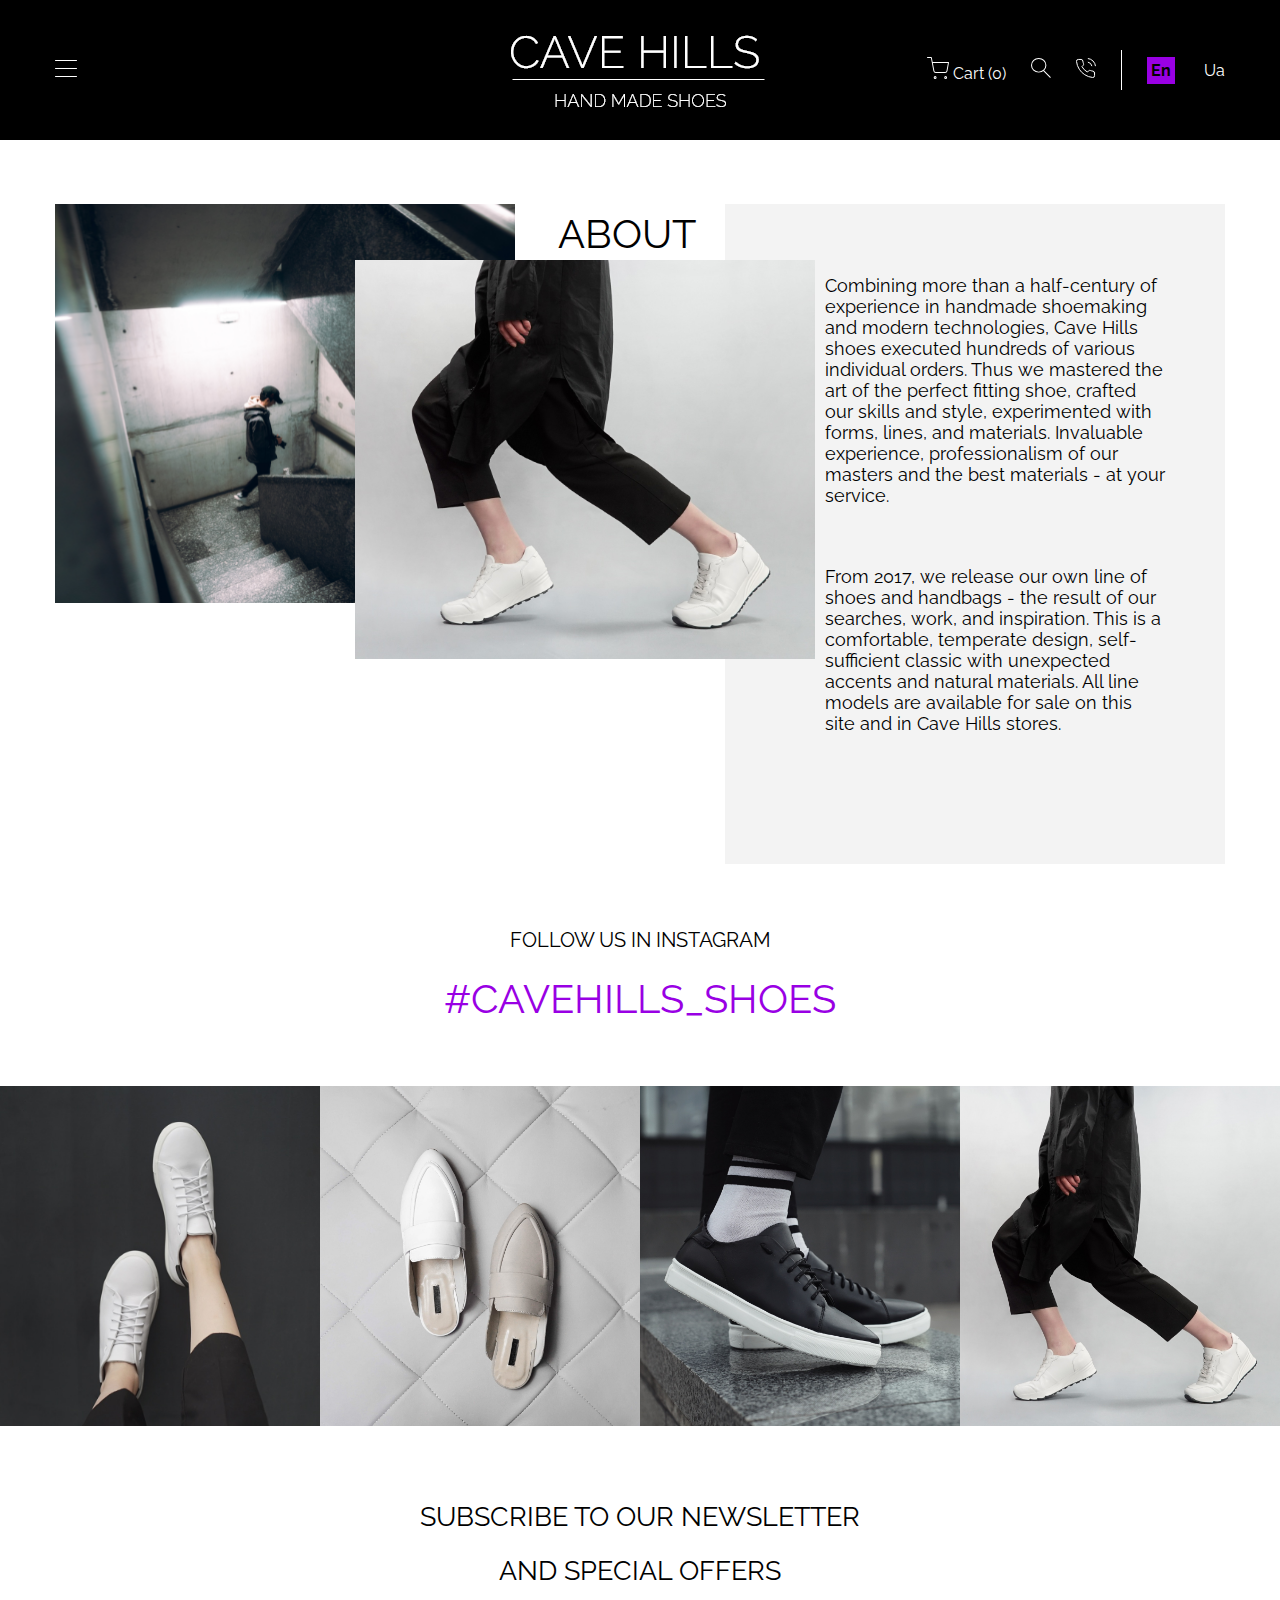
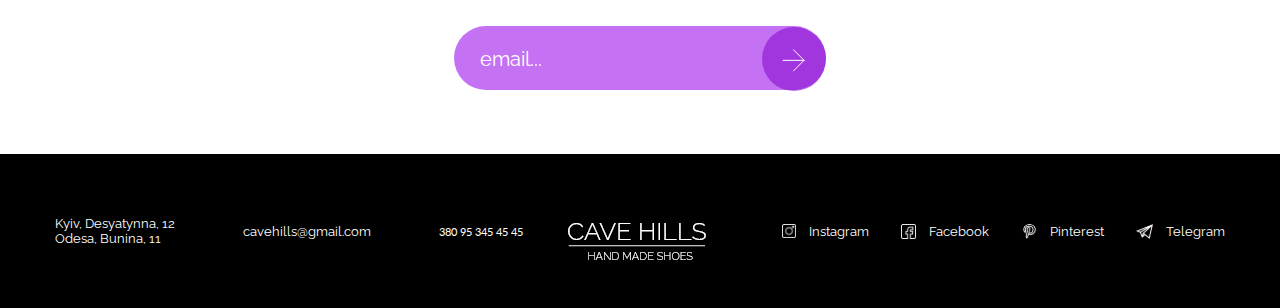
<file: about.html>
<!DOCTYPE html>
<html lang="en">
<head>
    <meta charset="UTF-8">
    <meta name="viewport" content="width=device-width, initial-scale=1.0">
    <title>CaveHills</title>
    <link rel="stylesheet" href="styles.css">
    <link href="https://fonts.googleapis.com/css?family=Lato|Raleway:400,700&display=swap" rel="stylesheet">
</head>
<body>

<div class="welcome">
    <div class="container">
        <div class="welcome_body">
            <nav class="nav">
                <a class="nav_link" href="#">
                    <img src="img/icons/menu.svg">
                </a>
            </nav>
            <div class="logo">
                <a href="#">
                    <img src="img/logo.png">
                </a>
            </div>
            <nav class="nav">
                <a href="#">
                    <img src="img/icons/cart.svg">
                    Cart (0)
                </a>

                <a href="#" class="removable_760">
                    <img src="img/icons/search.svg">
                </a>

                <a href="#" class="removable_760">
                    <img src="img/icons/call.svg">
                </a>

                <img src="img/icons/line.svg">
                <div class="removable_760">
                    <a class="welcome_text" href="#">En</a>
                    <a href="#">Ua</a>
                </div>
            </nav>
        </div>
    </div>
</div>

<div class="container">
    <h1 id="about-header">ABOUT</h1>
    <div class="about">
        <div class="about_img">
            <div id="about_1">
            </div>
            <div id="about_2">
            </div>
        </div>
        <div class="about_text">
            <p>
                Combining more than a half-century of
                experience in handmade shoemaking and
                modern technologies, Cave Hills shoes
                executed hundreds of various individual
                orders. Thus we mastered the art of the
                perfect fitting shoe, crafted our skills and
                style, experimented with forms, lines, and
                materials. Invaluable experience,
                professionalism of our masters and the
                best materials - at your service.
            </p>
            <p>
                From 2017, we release our own line of
                shoes and handbags - the result of our
                searches, work, and inspiration. This is a
                comfortable, temperate design,
                self-sufficient classic with unexpected
                accents and natural materials. All line
                models are available for sale on this site
                and in Cave Hills stores.
            </p>
        </div>
    </div>
</div>

<div class="container">
    <div class="follow_inst">
        <h3>Follow us in instagram</h3>
        <h1>#cavehills_shoes</h1>
    </div>
</div>

<div class="banner_2">
    <div id="banner_inst-1" class="removable_540">
    </div>
    <div id="banner_inst-2">
    </div>
    <div id="banner_inst-3">
    </div>
    <div id="banner_inst-4" class="removable_760">
    </div>
</div>

<div class="container">
    <p class="email_text">subscribe to our newsletter<br>and special offers</p>
    <div class="email">
        <button id="button_email">
            <div class="button_">
                <p>email...</p>
                <img src="img/icons/button.svg">
            </div>
        </button>
    </div>
</div>

<div class="footer">
    <div class="container">
        <div class="footer_logo">
            <a href="#"><img src="img/logo_2.png"></a>
        </div>
        <div class="footer_content">
            <div class="footer_text">
                <p>Kyiv, Desyatynna, 12 <br>Odesa, Bunina, 11</p>
                <p>cavehills@gmail.com</p>
                <h2>380 95 345 45 45</h2>
            </div>

            <div class="footer_icon">
                <a href="#"><img src="img/icons/instagram.svg"></a>
                <a href="#" class="removable_960">Instagram</a>
                <a href="#"><img src="img/icons/facebook.svg"></a>
                <a href="#" class="removable_960">Facebook</a>
                <a href="#"><img src="img/icons/pinterest.svg"></a>
                <a href="#" class="removable_960">Pinterest</a>
                <a href="#"><img src="img/icons/telegram.svg"></a>
                <a href="#" class="removable_960">Telegram</a>
            </div>
        </div>
    </div>
</div>

</body>
</html>
</file>
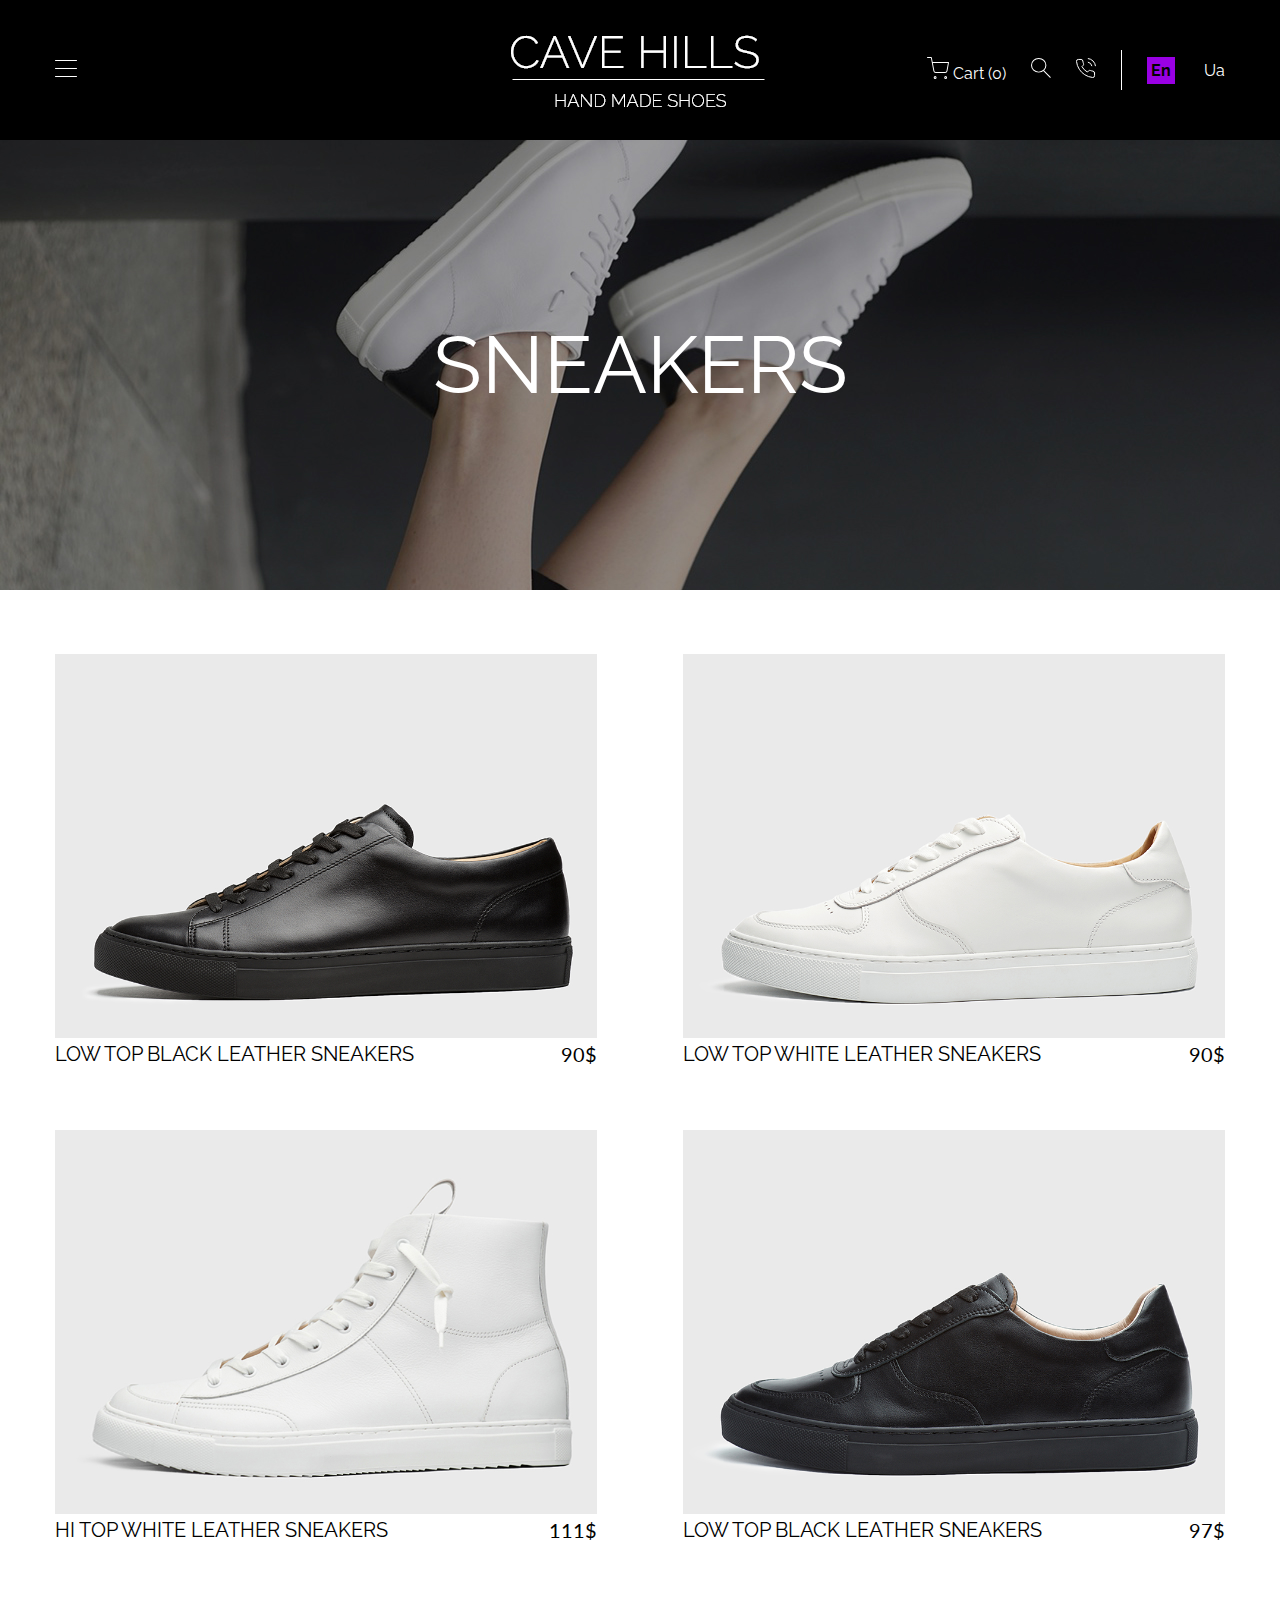
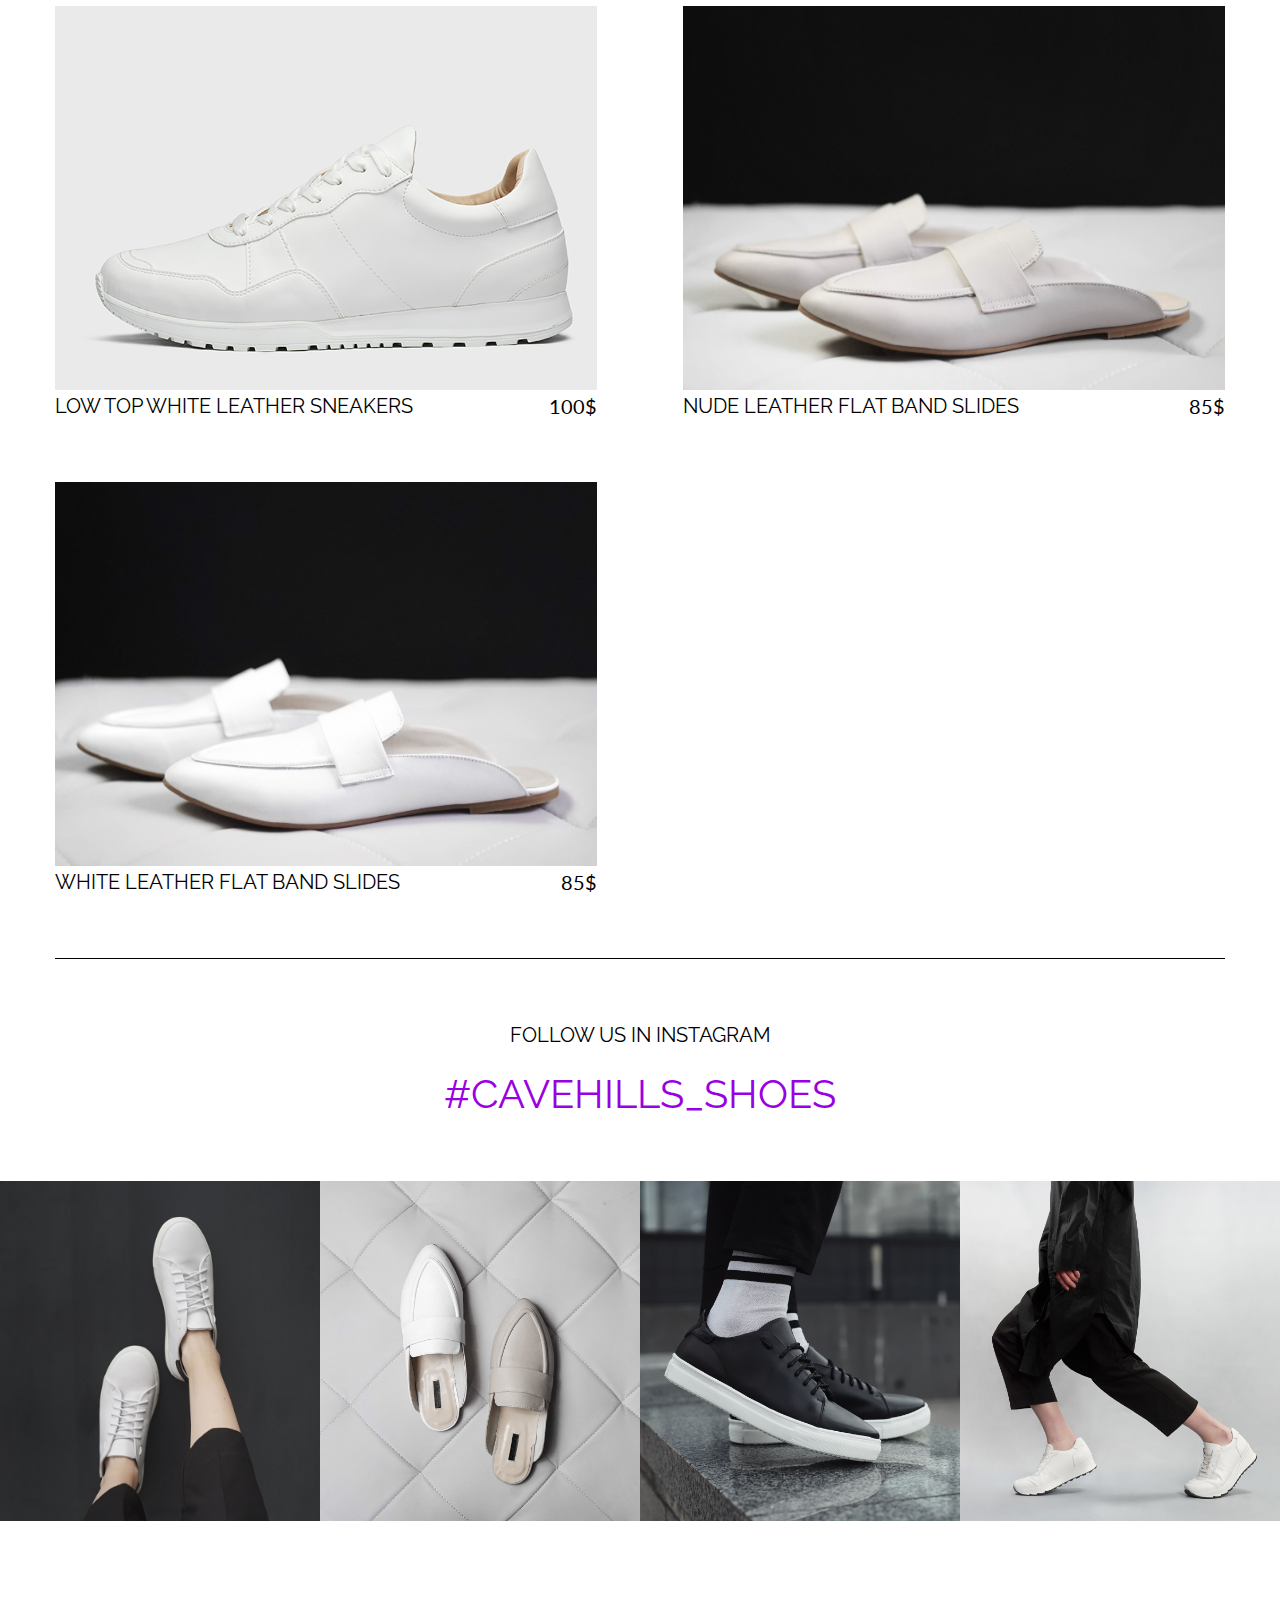
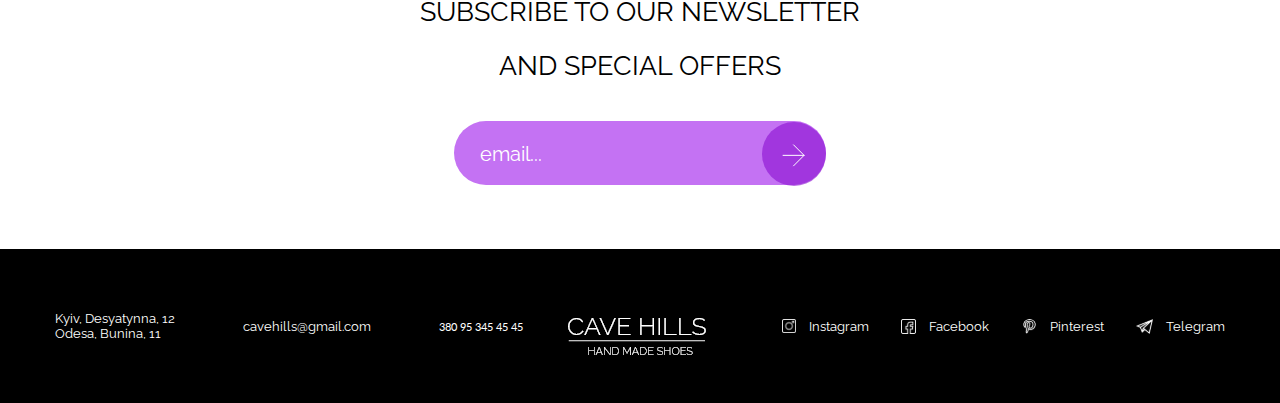
<file: catalog.html>
<!DOCTYPE html>
<html lang="en">
<head>
    <meta charset="UTF-8">
    <meta name="viewport" content="width=device-width, initial-scale=1.0">
    <title>CaveHills</title>
    <link rel="stylesheet" href="styles.css">
    <link href="https://fonts.googleapis.com/css?family=Lato|Raleway:400,700&display=swap" rel="stylesheet">
</head>
<body>
<div class="welcome">
    <div class="container">
        <div class="welcome_body">
            <nav class="nav">
                <a class="nav_link" href="#">
                    <img src="img/icons/menu.svg">
                </a>
            </nav>
            <div class="logo">
                <a href="index.html">
                    <img src="img/logo.png">
                </a>
            </div>
            <nav class="nav">
                <a href="#">
                    <img src="img/icons/cart.svg">
                    Cart (0)
                </a>

                <a href="#" class="removable_760">
                    <img src="img/icons/search.svg">
                </a>

                <a href="#" class="removable_760">
                    <img src="img/icons/call.svg">
                </a>

                <img src="img/icons/line.svg">
                <div class="removable_760">
                    <a class="welcome_text" href="#">En</a>
                    <a href="#">Ua</a>
                </div>
            </nav>
        </div>
    </div>
</div>

<div class="catalog_sneakers">
    <div class="container">
        <div class="sneakers">
            <h1>Sneakers</h1>
        </div>
    </div>
</div>

<div class="container">
    <div class="all_sneakers">
        <div class="sneakers_item">
            <img src="img/sneakers_1.png">
            <div class="sneakers_name">
                <p>low top black leather sneakers</p>
                <h3>90$</h3>
            </div>
        </div>
        <div class="sneakers_item">
            <img src="img/sneakers_2.png">
            <div class="sneakers_name">
                <p>low top white leather sneakers</p>
                <h3>90$</h3>
            </div>
        </div>
        <div class="sneakers_item">
            <img src="img/sneakers_3.png">
            <div class="sneakers_name">
                <p>hi top white leather sneakers</p>
                <h3>111$</h3>
            </div>
        </div>
        <div class="sneakers_item">
            <img src="img/sneakers_4.png">
            <div class="sneakers_name">
                <p>low top black leather sneakers</p>
                <h3>97$</h3>
            </div>
        </div>
        <div class="sneakers_item">
            <img src="img/sneakers_5.png">
            <div class="sneakers_name">
                <p>low top white leather sneakers</p>
                <h3>100$</h3>
            </div>
        </div>
        <div class="sneakers_item">
            <img src="img/sneakers_6.png">
            <div class="sneakers_name">
                <p>nude leather flat band slides</p>
                <h3>85$</h3>
            </div>
        </div>
        <div class="sneakers_item">
            <img src="img/sneakers_7.png">
            <div class="sneakers_name">
                <p>white leather flat band slides</p>
                <h3>85$</h3>
            </div>
        </div>
    </div>
</div>

<div class="container">
    <div class="line"><hr></div>
    <div class="follow_inst">
        <h3>Follow us in instagram</h3>
        <h1>#cavehills_shoes</h1>
    </div>
</div>

<div class="banner_2">
    <div id="banner_inst-1" class="removable_540">
    </div>
    <div id="banner_inst-2">
    </div>
    <div id="banner_inst-3">
    </div>
    <div id="banner_inst-4" class="removable_760">
    </div>
</div>

<div class="container">
    <p class="email_text">subscribe to our newsletter<br>and special offers</p>
    <div class="email">
        <button id="button_email">
            <div class="button_">
                <p>email...</p>
                <img src="img/icons/button.svg">
            </div>
        </button>
    </div>
</div>

<div class="footer">
    <div class="container">
        <div class="footer_logo">
            <a href="#"><img src="img/logo_2.png"></a>
        </div>
        <div class="footer_content">
            <div class="footer_text">
                <p>Kyiv, Desyatynna, 12 <br>Odesa, Bunina, 11</p>
                <p>cavehills@gmail.com</p>
                <h2>380 95 345 45 45</h2>
            </div>

            <div class="footer_icon">
                <a href="#"><img src="img/icons/instagram.svg"></a>
                <a href="#" class="removable_960">Instagram</a>
                <a href="#"><img src="img/icons/facebook.svg"></a>
                <a href="#" class="removable_960">Facebook</a>
                <a href="#"><img src="img/icons/pinterest.svg"></a>
                <a href="#" class="removable_960">Pinterest</a>
                <a href="#"><img src="img/icons/telegram.svg"></a>
                <a href="#" class="removable_960">Telegram</a>
            </div>
        </div>
    </div>
</div>

</body>
</html>
</file>
<file: styles.css>
* {
  box-sizing: border-box;
  margin: 0;
}
body {
  margin: 0;
  padding: 0;
}
.container {
  position: relative;
  width: 100%;
  margin: 0 auto;
}
@media (min-width: 1200px) {
  .container {
    max-width: 1170px;
  }
}
@media (max-width: 1199px) and (min-width: 992px) {
  .container {
    max-width: 960px;
  }
}
@media (max-width: 991px) and (min-width: 768px) {
  .container {
    max-width: 760px;
  }
}
@media (max-width: 767px) and (min-width: 576px) {
  .container {
    max-width: 540px;
  }
}
@media (max-width: 575px) {
  .container {
    max-width: 100%;
    padding-right: 10px;
    padding-left: 10px;
  }
}
@media (max-width: 1199px) {
  .removable_960 {
    display: none;
  }
}
@media (max-width: 991px) {
  .removable_760 {
    display: none;
  }
}
@media (max-width: 767px) {
  .removable_540 {
    display: none;
  }
}
@media (max-width: 575px) {
  .removable_mobile {
    display: none;
  }
}
/*welcome*/
.welcome {
  width: 100%;
  height: 140px;
  background-color: #000000;
  background-size: cover;
  display: flex;
  align-items: center;
}
.welcome_body {
  display: flex;
  justify-content: space-between;
  align-items: center;
}
.logo {
  position: absolute;
  width: 100%;
  display: flex;
  justify-content: center;
  align-items: center;
}
@media (max-width: 575px) {
  .logo {
    width: calc(100vw - 20px);
  }
  .logo img {
    width: 200px;
    height: auto;
  }
}
.nav {
  z-index: 2;
  display: flex;
  align-items: center;
}
.nav a {
  margin-right: 25px;
  text-decoration: none;
  font-family: 'Raleway', sans-serif;
  color: white;
}
@media (max-width: 575px) {
  .nav a {
    font-size: 0;
    margin: 0;
  }
}
.nav .welcome_text {
  background-color: #9900E4;
  padding: 4px;
  color: black;
  font-weight: bold;
}
.nav div a {
  margin-left: 25px;
  margin-right: 0;
}
@media (max-width: 991px) {
  .nav > img {
    display: none;
  }
}
.welcome_img {
  display: flex;
  align-items: center;
  width: 100%;
  height: 628px;
  background: url("img/welcome_background.png") center no-repeat;
  background-size: cover;
}
.sale {
  display: flex;
  align-items: center;
  justify-content: center;
  flex-direction: column;
}
.sale button {
  font-family: 'Raleway', sans-serif;
  color: white;
  font-size: 20px;
  width: 112px;
  height: 44px;
  border: none;
  border-radius: 50px;
  opacity: 70%;
  background-color: #9900E4;
}
/*Categories*/
.categories {
  display: flex;
  justify-content: space-between;
  align-items: center;
  padding-bottom: 64px;
}
@media (max-width: 1199px) {
  .categories img {
    width: 450px;
    height: auto;
  }
}
@media (max-width: 991px) {
  .categories {
    flex-direction: column;
    height: 1050px;
  }
}
@media (max-width: 575px) {
  .categories {
    height: 800px;
  }
  .categories img {
    width: 300px;
    height: auto;
  }
}
.title_text {
  font-family: 'Raleway', sans-serif;
  text-align: center;
  font-size: 27px;
  text-transform: uppercase;
  padding-top: 64px;
  padding-bottom: 54px;
}
/*New collection*/
.new_collection {
  position: relative;
  width: 100%;
  height: 697px;
  background-color: #000000;
  background-size: cover;
}
@media (max-width: 1199px) {
  .new_collection {
    height: 600px;
  }
}
@media (max-width: 575px) {
  .new_collection {
    height: 500px;
  }
}
.new_new {
  position: absolute;
  height: 354px;
  width: 100%;
  background-image: url("img/new_collection.png");
  background-position: center bottom;
  background-repeat: no-repeat;
}
.all_new {
  display: flex;
  justify-content: space-between;
  align-items: center;
  width: 100%;
}
@media (max-width: 991px) {
  .all_new {
    justify-content: center;
  }
}
.new_item {
  margin-top: 126px;
}
@media (max-width: 1199px) {
  .new_item img {
    width: 450px;
    height: auto;
  }
}
@media (max-width: 575px) {
  .new_item img {
    width: 300px;
    height: auto;
  }
}
.new_name {
  display: flex;
  justify-content: space-between;
  width: 100%;
}
.new_name p {
  font-family: 'Raleway', sans-serif;
  font-size: 20px;
  text-transform: uppercase;
  color: #FFFFFF;
}
.new_name h3 {
  font-family: 'Lato', sans-serif;
  font-size: 20px;
  text-transform: uppercase;
  color: #FFFFFF;
  font-weight: normal;
}
@media (max-width: 1200px) {
  .new_name p {
    font-size: 15px;
  }
  .new_name h3 {
    font-size: 15px;
  }
}
.scroll {
  display: flex;
  justify-content: center;
  padding: 64px 0;
}
.scroll_1 {
  width: 12px;
  height: 12px;
  background-color: #FFFFFF;
  border-radius: 50%;
  margin: 0 5px;
}
.scroll_2 {
  width: 12px;
  height: 12px;
  background-color: #9900E4;
  border-radius: 50%;
  margin: 0 5px;
}
/*banner*/
.banner {
  position: relative;
  display: flex;
  height: 450px;
}
@media (max-width: 575px) {
  .banner {
    height: 300px;
  }
}
.banner div {
  width: 25%;
  height: 100%;
  background-position: center;
  background-size: cover;
}
@media (max-width: 991px) {
  .banner div {
    width: 33.33333%;
  }
}
@media (max-width: 767px) {
  .banner div {
    width: 50%;
  }
}
#banner-1 {
  background-image: url(./img/img_1.JPG);
}
#banner-2 {
  background-image: url(./img/img_2.png);
}
#banner-3 {
  background-image: url(./img/img_3.JPG);
}
#banner-4 {
  background-image: url(./img/img_4.jpg);
}
/*shop*/
.shop_img {
  display: flex;
  justify-content: space-between;
  align-items: center;
}
@media (max-width: 991px) {
  .shop_img {
    flex-direction: column;
    height: 750px;
  }
}
@media (max-width: 575px) {
  .shop_img {
    height: 600px;
  }
}
.shop {
  width: 542px;
  height: 420px;
  padding: 70px;
  background-size: cover;
  background-position: center;
}
.shop div {
  height: 100%;
  background-color: rgba(153, 0, 228, 0.7);
}
@media (max-width: 1199px) {
  .shop {
    width: 450px;
    height: 350px;
    padding: 50px;
  }
}
@media (max-width: 575px) {
  .shop {
    width: 300px;
    height: 275px;
    padding: 30px;
  }
}
#shop_kyiv {
  background-image: url(./img/store_kyiv.png);
}
.first_text {
  font-family: 'Raleway', sans-serif;
  text-align: center;
  font-size: 24px;
  color: #FFFFFF;
  text-transform: uppercase;
  padding-top: 30px;
}
@media (max-width: 1199px) {
  .first_text {
    padding-top: 20px;
  }
}
.second_text {
  font-family: 'Raleway', sans-serif;
  text-align: center;
  font-size: 24px;
  color: #FFFFFF;
  padding-top: 40px;
}
@media (max-width: 1199px) {
  .second_text {
    padding-top: 30px;
  }
}
#shop_odessa {
  background-image: url(./img/store_odessa.png);
}
/*follow_inst*/
.banner_2 {
  position: relative;
  display: flex;
  height: 340px;
}
@media (max-width: 1199px) {
  .banner_2 {
    height: 290px;
  }
}
.banner_2 div {
  width: 25%;
  height: 100%;
  background-position: center;
  background-size: cover;
}
@media (max-width: 991px) {
  .banner_2 div {
    width: 33.33333%;
  }
}
@media (max-width: 767px) {
  .banner_2 div {
    width: 50%;
  }
}
#banner_2-1 {
  background-image: url(./img/inst_1.JPG);
}
#banner_2-2 {
  background-image: url(./img/inst_2.JPG);
}
#banner_2-3 {
  background-image: url(./img/inst_3.png);
}
#banner_2-4 {
  background-image: url(./img/inst_4.JPG);
}
/*email*/
.email {
  display: flex;
  justify-content: center;
}
.email_text {
  font-family: 'Raleway', sans-serif;
  text-align: center;
  font-size: 27px;
  text-transform: uppercase;
  padding-top: 64px;
  padding-bottom: 28px;
  line-height: 2;
}
#button_email {
  width: 372px;
  height: 64px;
  border: none;
  border-radius: 100px;
  background-color: #C472F3;
  margin-bottom: 64px;
}
#button_email p {
  font-family: 'Raleway', sans-serif;
  color: #FFFFFF;
  font-size: 20px;
  padding-left: 20px;
}
#button_email img {
  padding-left: 220px;
}
@media (max-width: 575px) {
  #button_email {
    width: 280px;
  }
  #button_email img {
    padding-left: 129px;
  }
}
.button_ {
  display: flex;
  justify-content: space-between;
  align-items: center;
}
/*footer*/
.footer {
  display: flex;
  align-items: center;
  background-color: black;
  height: 154px;
}
.footer_content {
  display: flex;
  justify-content: space-between;
  align-items: center;
}
@media (max-width: 991px) {
  .footer_content {
    justify-content: space-between;
  }
}
.footer_icon {
  z-index: 3;
  display: flex;
  align-items: center;
  justify-content: space-between;
  width: 40%;
}
.footer_icon a {
  text-decoration: none;
  color: #FFFFFF;
  font-family: 'Raleway', sans-serif;
  font-size: 13px;
}
.footer_icon img {
  padding-top: 3px;
  padding-right: 5px;
  padding-left: 25px;
}
@media (max-width: 1199px) {
  .footer_icon img {
    padding: 0;
    width: 30px;
    height: auto;
  }
}
@media (max-width: 991px) {
  .footer_icon img {
    padding: 0;
    width: 35px;
    height: auto;
  }
}
@media (max-width: 991px) {
  .footer_icon {
    width: 100%;
    padding-left: 20px;
    padding-right: 20px;
  }
}
@media (max-width: 1199px) {
  .footer_icon {
    padding-left: 30px;
  }
}
.footer_text {
  display: flex;
  justify-content: space-between;
  align-items: center;
  width: 40%;
}
.footer_text p {
  font-family: 'Raleway', sans-serif;
  font-size: 13px;
  color: #FFFFFF;
}
.footer_text h2 {
  font-family: 'Lato', sans-serif;
  font-size: 11px;
  color: #FFFFFF;
  font-weight: normal;
}
@media (max-width: 991px) {
  .footer_text {
    display: none;
  }
}
.footer_logo {
  position: absolute;
  width: 100%;
  display: flex;
  justify-content: center;
  align-items: center;
}
@media (max-width: 991px) {
  .footer_logo {
    display: none;
  }
}
/************************************
***************SNEAKERS**************
************************************/
/*sneakers catalog*/
.catalog_sneakers {
  display: flex;
  align-items: center;
  width: 100%;
  height: 450px;
  background: url("img/catalog_sneakers.jpg") center no-repeat;
  background-size: cover;
}
.catalog_sneakers h1 {
  font-family: 'Raleway', sans-serif;
  text-align: center;
  font-size: 80px;
  text-transform: uppercase;
  font-weight: normal;
  color: #FFFFFF;
}
@media (max-width: 1199px) {
  .catalog_sneakers h1 {
    font-size: 70px;
  }
}
@media (max-width: 991px) {
  .catalog_sneakers h1 {
    font-size: 55px;
  }
}
@media (max-width: 575px) {
  .catalog_sneakers h1 {
    font-size: 40px;
  }
}
.all_sneakers {
  display: flex;
  justify-content: space-between;
  align-items: center;
  flex-wrap: wrap;
}
@media (max-width: 1199px) {
  .all_sneakers img {
    width: 450px;
    height: auto;
  }
}
@media (max-width: 991px) {
  .all_sneakers {
    justify-content: center;
    flex-direction: column;
  }
}
@media (max-width: 575px) {
  .all_sneakers {
    justify-content: center;
    flex-direction: column;
  }
  .all_sneakers img {
    width: 280px;
    height: auto;
  }
}
.sneakers_name {
  display: flex;
  justify-content: space-between;
  width: 100%;
}
.sneakers_name p {
  font-family: 'Raleway', sans-serif;
  font-size: 20px;
  text-transform: uppercase;
  color: #000000;
}
.sneakers_name h3 {
  font-family: 'Lato', sans-serif;
  font-size: 20px;
  text-transform: uppercase;
  color: #000000;
  font-weight: normal;
}
@media (max-width: 1200px) {
  .sneakers_name p {
    font-size: 12px;
  }
  .sneakers_name h3 {
    font-size: 12px;
  }
}
.sneakers_item {
  padding-top: 64px;
}
@media (max-width: 1199px) {
  .sneakers_item {
    padding-top: 60px;
  }
}
@media (max-width: 991px) {
  .sneakers_item {
    padding-top: 50px;
  }
}
@media (max-width: 575px) {
  .sneakers_item {
    padding-top: 30px;
  }
}
/*follow inst*/
.line {
  padding-top: 64px;
}
.line hr {
  border: none;
  background-color: #000000;
  height: 1px;
}
.follow_inst {
  display: flex;
  flex-direction: column;
  align-items: center;
}
.follow_inst h3 {
  font-family: 'Raleway', sans-serif;
  font-size: 20px;
  font-weight: normal;
  text-transform: uppercase;
  color: #000000;
  padding-top: 64px;
}
@media (max-width: 575px) {
  .follow_inst h3 {
    font-size: 15px;
  }
}
.follow_inst h1 {
  font-family: 'Raleway', sans-serif;
  font-size: 40px;
  font-weight: normal;
  text-transform: uppercase;
  color: #9900E4;
  padding-top: 23px;
  padding-bottom: 64px;
}
@media (max-width: 575px) {
  .follow_inst h1 {
    padding-top: 15px;
    font-size: 30px;
    padding-bottom: 40px;
  }
}
/*banner follow inst*/
#banner_inst-1 {
  background-image: url(./img/img_4.JPG);
}
#banner_inst-2 {
  background-image: url(./img/banner_inst-2.JPG);
}
#banner_inst-3 {
  background-image: url(./img/banner_inst-3.JPG);
}
#banner_inst-4 {
  background-image: url(./img/banner_inst-4.JPG);
}
/************************************
***************ABOUT**************
************************************/
/*about*/
.about {
  display: flex;
  position: relative;
  width: 100%;
  padding-top: 64px;
  justify-content: space-between;
}
@media (max-width: 1199px) {
  .about {
    flex-direction: column;
    align-items: center;
  }
}
@media (max-width: 991px) {
  .about {
    justify-content: center;
  }
}
#about-header {
  position: absolute;
  top: 70px;
  left: 43%;
  font-family: 'Raleway', sans-serif;
  font-size: 40px;
  font-weight: normal;
  z-index: 4;
}
@media (max-width: 1199px) {
  #about-header {
    position: relative;
    left: 0;
    text-align: center;
    top: 50px;
  }
}
.about_img {
  width: 55%;
  height: 660px;
  display: inline-block;
  position: relative;
}
@media (max-width: 1199px) and (min-width: 992px) {
  .about_img {
    width: 620px;
    height: 500px;
  }
}
@media (max-width: 991px) {
  .about_img {
    display: flex;
    justify-content: center;
    height: 350px;
  }
}
@media (max-width: 575px) {
  .about_img {
    display: none;
  }
}
.about_img div {
  width: 460px;
  height: 399px;
  position: absolute;
  background-position: center;
  background-size: cover;
  z-index: 2;
}
@media (max-width: 575px) {
  .about_img div {
    width: 280px;
    height: 239px;
  }
}
#about_1 {
  background-image: url("img/about_img_1.png");
}
#about_2 {
  background-image: url("img/about_img_2.png");
  top: 56px;
  left: 300px;
}
@media (max-width: 991px) {
  #about_2 {
    display: none;
  }
}
.about_text {
  display: flex;
  align-items: center;
  justify-content: center;
  flex-direction: column;
  background-color: #F3F3F3;
  width: 500px;
  height: 660px;
}
.about_text p {
  font-family: 'Raleway', sans-serif;
  font-size: 18px;
  color: #000000;
  padding-bottom: 60px;
  padding-left: 100px;
  padding-right: 60px;
}
@media (max-width: 1199px) {
  .about_text p {
    padding-left: 60px;
  }
}
@media (max-width: 575px) {
  .about_text p {
    padding: 0 0 20px;
  }
}
@media (max-width: 575px) {
  .about_text {
    width: 100%;
    height: fit-content;
    padding: 50px 20px 40px 20px;
  }
}
/*# sourceMappingURL=styles.css.map */
</file>
